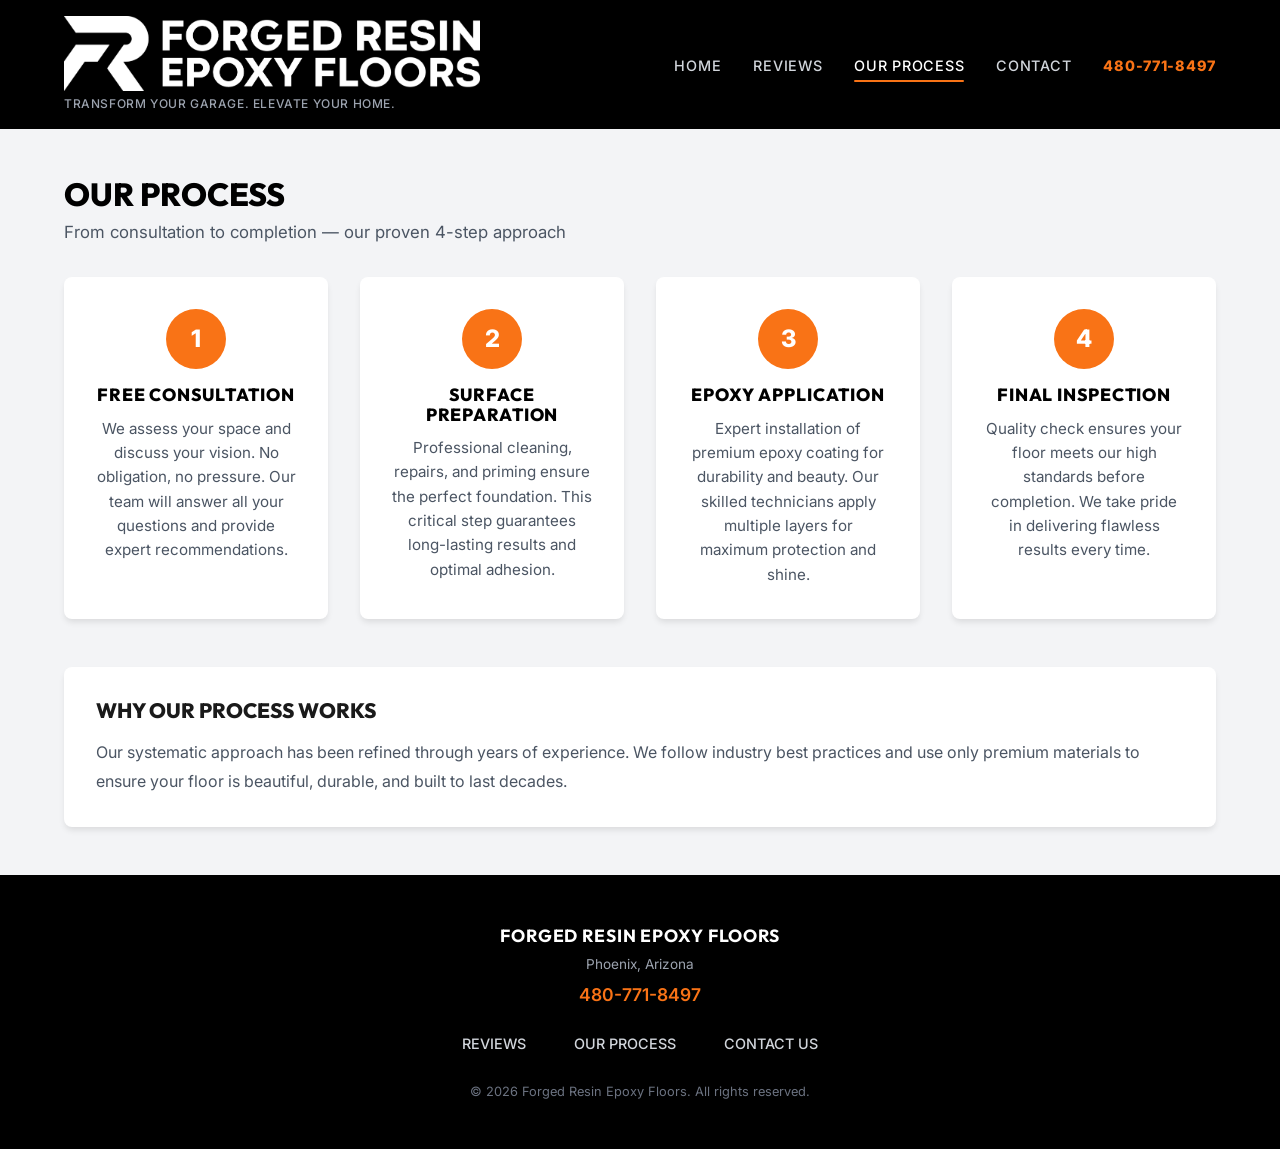
<file: process.html>
<!DOCTYPE html>
<html lang="en">

<head>
    <meta charset="UTF-8">
    <meta name="viewport" content="width=device-width, initial-scale=1.0">
    <title>Our Epoxy Flooring Process | Forged Resin Epoxy Floors Phoenix AZ</title>
    <meta name="description"
        content="Learn about Forged Resin's 4-step professional epoxy flooring installation process — from free consultation to final inspection. Premium results guaranteed in Phoenix, AZ.">
    <meta name="keywords"
        content="epoxy flooring process, how epoxy floors are installed, garage floor coating steps, Phoenix AZ flooring installation">
    <meta name="robots" content="index, follow">
    <link rel="canonical" href="https://forgedresin.com/process.html">

    <!-- Open Graph -->
    <meta property="og:title" content="Our Epoxy Flooring Process | Forged Resin Epoxy Floors">
    <meta property="og:description"
        content="Learn about our 4-step professional epoxy flooring installation process. From consultation to perfection.">
    <meta property="og:type" content="website">
    <meta property="og:url" content="https://forgedresin.com/process.html">
    <meta property="og:image" content="https://forgedresin.com/assets/hero-bg.png">
    <meta property="og:locale" content="en_US">
    <meta property="og:site_name" content="Forged Resin Epoxy Floors">

    <!-- Twitter Card -->
    <meta name="twitter:card" content="summary_large_image">
    <meta name="twitter:title" content="Our Epoxy Flooring Process | Forged Resin">
    <meta name="twitter:description" content="Learn about our 4-step professional epoxy flooring installation process.">
    <meta name="twitter:image" content="https://forgedresin.com/assets/hero-bg.png">

    <link rel="stylesheet" href="styles.css">
    <link rel="icon" type="image/jpeg" href="assets/logo-icon.jpg">
    <link rel="apple-touch-icon" href="assets/logo-icon.jpg">

    <!-- Structured Data - HowTo -->
    <script type="application/ld+json">
    {
        "@context": "https://schema.org",
        "@type": "HowTo",
        "name": "Forged Resin Epoxy Flooring Installation Process",
        "description": "Our systematic 4-step approach to professional epoxy flooring installation.",
        "step": [
            {
                "@type": "HowToStep",
                "name": "Free Consultation",
                "text": "We assess your space and discuss your vision. No obligation, no pressure. Our team will answer all your questions and provide expert recommendations.",
                "position": 1
            },
            {
                "@type": "HowToStep",
                "name": "Surface Preparation",
                "text": "Professional cleaning, repairs, and priming ensure the perfect foundation. This critical step guarantees long-lasting results and optimal adhesion.",
                "position": 2
            },
            {
                "@type": "HowToStep",
                "name": "Epoxy Application",
                "text": "Expert installation of premium epoxy coating for durability and beauty. Our skilled technicians apply multiple layers for maximum protection and shine.",
                "position": 3
            },
            {
                "@type": "HowToStep",
                "name": "Final Inspection",
                "text": "Quality check ensures your floor meets our high standards before completion. We take pride in delivering flawless results every time.",
                "position": 4
            }
        ]
    }
    </script>
</head>

<body>
    <!-- Navigation -->
    <header>
        <nav class="navbar" id="navbar" aria-label="Main navigation">
            <div class="container nav-container">
                <a href="index.html" class="logo" aria-label="Forged Resin Epoxy Floors - Home">
                    <img src="assets/logo-r1-cropped.png" alt="Forged Resin Epoxy Floors logo" class="logo-img"
                        loading="eager">
                    <p>Transform Your Garage. Elevate Your Home.</p>
                </a>
                <button class="nav-toggle" id="navToggle" aria-label="Toggle navigation menu" aria-expanded="false">
                    <span class="hamburger-line"></span>
                    <span class="hamburger-line"></span>
                    <span class="hamburger-line"></span>
                </button>
                <ul class="nav-links" id="navLinks" role="menubar">
                    <li role="none"><a href="index.html" role="menuitem">Home</a></li>
                    <li role="none"><a href="reviews.html" role="menuitem">Reviews</a></li>
                    <li role="none"><a href="process.html" class="active" role="menuitem">Our Process</a></li>
                    <li role="none"><a href="contact.html" role="menuitem">Contact</a></li>
                    <li role="none"><a href="tel:4807718497" role="menuitem"
                            style="color: var(--color-brand-orange); font-weight: 800;">480-771-8497</a></li>
                </ul>
            </div>
        </nav>
    </header>

    <main>
        <!-- Our Process Section -->
        <section class="section process-section" id="process" aria-label="Our installation process">
            <div class="container">
                <h1 class="page-title">OUR PROCESS</h1>
                <p class="section-subtitle">From consultation to completion — our proven 4-step approach</p>
                <div class="process-steps">
                    <article class="process-step">
                        <div class="step-number" aria-hidden="true">1</div>
                        <h2>FREE CONSULTATION</h2>
                        <p>We assess your space and discuss your vision. No obligation, no pressure. Our team will
                            answer all your questions and provide expert recommendations.</p>
                    </article>
                    <article class="process-step">
                        <div class="step-number" aria-hidden="true">2</div>
                        <h2>SURFACE PREPARATION</h2>
                        <p>Professional cleaning, repairs, and priming ensure the perfect foundation. This critical step
                            guarantees long-lasting results and optimal adhesion.</p>
                    </article>
                    <article class="process-step">
                        <div class="step-number" aria-hidden="true">3</div>
                        <h2>EPOXY APPLICATION</h2>
                        <p>Expert installation of premium epoxy coating for durability and beauty. Our skilled
                            technicians apply multiple layers for maximum protection and shine.</p>
                    </article>
                    <article class="process-step">
                        <div class="step-number" aria-hidden="true">4</div>
                        <h2>FINAL INSPECTION</h2>
                        <p>Quality check ensures your floor meets our high standards before completion. We take pride in
                            delivering flawless results every time.</p>
                    </article>
                </div>

                <div class="process-details">
                    <h3>Why Our Process Works</h3>
                    <p>Our systematic approach has been refined through years of experience. We follow industry best
                        practices and use only premium materials to ensure your floor is beautiful, durable, and built
                        to last decades.</p>
                </div>
            </div>
        </section>
    </main>

    <!-- Footer -->
    <footer class="footer" role="contentinfo">
        <div class="container">
            <div class="footer-content">
                <div class="footer-brand">
                    <p class="footer-tagline">Forged Resin Epoxy Floors</p>
                    <p class="footer-location">Phoenix, Arizona</p>
                    <p class="footer-phone" style="margin-top: 0.5rem;"><a href="tel:4807718497"
                            style="color: var(--color-brand-orange); font-weight: 600; font-size: 1.1rem;">480-771-8497</a>
                    </p>
                </div>
                <nav class="footer-nav" aria-label="Footer navigation">
                    <a href="reviews.html">Reviews</a>
                    <a href="process.html">Our Process</a>
                    <a href="contact.html">Contact Us</a>
                </nav>
                <p class="footer-copyright">&copy; 2026 Forged Resin Epoxy Floors. All rights reserved.</p>
            </div>
        </div>
    </footer>

    <script src="script.js"></script>
</body>

</html>
</file>
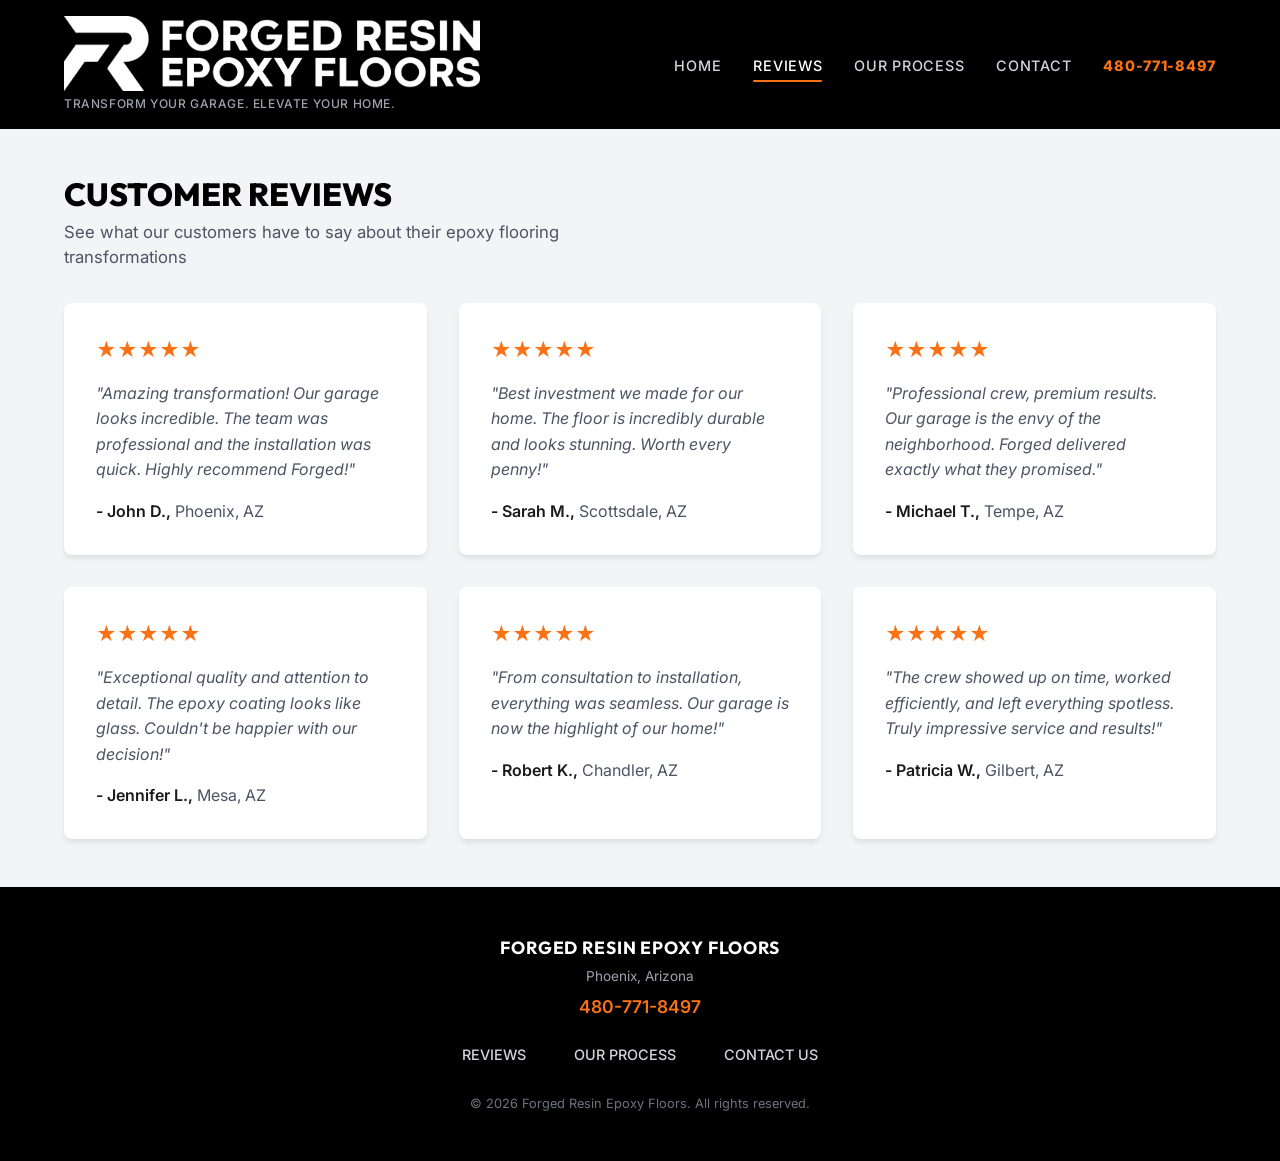
<file: reviews.html>
<!DOCTYPE html>
<html lang="en">

<head>
    <meta charset="UTF-8">
    <meta name="viewport" content="width=device-width, initial-scale=1.0">
    <title>Customer Reviews | Forged Resin Epoxy Floors Phoenix AZ</title>
    <meta name="description"
        content="Read authentic 5-star reviews from satisfied customers about their epoxy flooring transformations by Forged Resin Epoxy Floors in Phoenix, Arizona.">
    <meta name="keywords"
        content="epoxy flooring reviews, garage floor coating reviews, Phoenix AZ flooring, customer testimonials, Forged Resin reviews">
    <meta name="robots" content="index, follow">
    <link rel="canonical" href="https://forgedresin.com/reviews.html">

    <!-- Open Graph -->
    <meta property="og:title" content="Customer Reviews | Forged Resin Epoxy Floors">
    <meta property="og:description"
        content="Read authentic 5-star reviews from satisfied customers about their epoxy flooring transformations.">
    <meta property="og:type" content="website">
    <meta property="og:url" content="https://forgedresin.com/reviews.html">
    <meta property="og:image" content="https://forgedresin.com/assets/hero-bg.png">
    <meta property="og:locale" content="en_US">
    <meta property="og:site_name" content="Forged Resin Epoxy Floors">

    <!-- Twitter Card -->
    <meta name="twitter:card" content="summary_large_image">
    <meta name="twitter:title" content="Customer Reviews | Forged Resin Epoxy Floors">
    <meta name="twitter:description" content="Read authentic 5-star reviews from satisfied customers.">
    <meta name="twitter:image" content="https://forgedresin.com/assets/hero-bg.png">

    <link rel="stylesheet" href="styles.css">
    <link rel="icon" type="image/jpeg" href="assets/logo-icon.jpg">
    <link rel="apple-touch-icon" href="assets/logo-icon.jpg">

    <!-- Structured Data - Reviews -->
    <script type="application/ld+json">
    {
        "@context": "https://schema.org",
        "@type": "LocalBusiness",
        "name": "Forged Resin Epoxy Floors",
        "url": "https://forgedresin.com",
        "address": {
            "@type": "PostalAddress",
            "addressLocality": "Phoenix",
            "addressRegion": "AZ",
            "addressCountry": "US"
        },
        "aggregateRating": {
            "@type": "AggregateRating",
            "ratingValue": "5",
            "bestRating": "5",
            "worstRating": "1",
            "reviewCount": "6"
        },
        "review": [
            {
                "@type": "Review",
                "reviewRating": { "@type": "Rating", "ratingValue": "5" },
                "author": { "@type": "Person", "name": "John D." },
                "reviewBody": "Amazing transformation! Our garage looks incredible. The team was professional and the installation was quick. Highly recommend Forged!"
            },
            {
                "@type": "Review",
                "reviewRating": { "@type": "Rating", "ratingValue": "5" },
                "author": { "@type": "Person", "name": "Sarah M." },
                "reviewBody": "Best investment we made for our home. The floor is incredibly durable and looks stunning. Worth every penny!"
            },
            {
                "@type": "Review",
                "reviewRating": { "@type": "Rating", "ratingValue": "5" },
                "author": { "@type": "Person", "name": "Michael T." },
                "reviewBody": "Professional crew, premium results. Our garage is the envy of the neighborhood."
            },
            {
                "@type": "Review",
                "reviewRating": { "@type": "Rating", "ratingValue": "5" },
                "author": { "@type": "Person", "name": "Jennifer L." },
                "reviewBody": "Exceptional quality and attention to detail. The epoxy coating looks like glass."
            },
            {
                "@type": "Review",
                "reviewRating": { "@type": "Rating", "ratingValue": "5" },
                "author": { "@type": "Person", "name": "Robert K." },
                "reviewBody": "From consultation to installation, everything was seamless. Our garage is now the highlight of our home!"
            },
            {
                "@type": "Review",
                "reviewRating": { "@type": "Rating", "ratingValue": "5" },
                "author": { "@type": "Person", "name": "Patricia W." },
                "reviewBody": "The crew showed up on time, worked efficiently, and left everything spotless. Truly impressive service and results!"
            }
        ]
    }
    </script>
</head>

<body>
    <!-- Navigation -->
    <header>
        <nav class="navbar" id="navbar" aria-label="Main navigation">
            <div class="container nav-container">
                <a href="index.html" class="logo" aria-label="Forged Resin Epoxy Floors - Home">
                    <img src="assets/logo-r1-cropped.png" alt="Forged Resin Epoxy Floors logo" class="logo-img"
                        loading="eager">
                    <p>Transform Your Garage. Elevate Your Home.</p>
                </a>
                <button class="nav-toggle" id="navToggle" aria-label="Toggle navigation menu" aria-expanded="false">
                    <span class="hamburger-line"></span>
                    <span class="hamburger-line"></span>
                    <span class="hamburger-line"></span>
                </button>
                <ul class="nav-links" id="navLinks" role="menubar">
                    <li role="none"><a href="index.html" role="menuitem">Home</a></li>
                    <li role="none"><a href="reviews.html" class="active" role="menuitem">Reviews</a></li>
                    <li role="none"><a href="process.html" role="menuitem">Our Process</a></li>
                    <li role="none"><a href="contact.html" role="menuitem">Contact</a></li>
                    <li role="none"><a href="tel:4807718497" role="menuitem"
                            style="color: var(--color-brand-orange); font-weight: 800;">480-771-8497</a></li>
                </ul>
            </div>
        </nav>
    </header>

    <main>
        <!-- Reviews Section -->
        <section class="section reviews-section" id="reviews" aria-label="Customer reviews">
            <div class="container">
                <h1 class="page-title">CUSTOMER REVIEWS</h1>
                <p class="section-subtitle">See what our customers have to say about their epoxy flooring
                    transformations</p>
                <div class="reviews-grid">
                    <article class="review-card">
                        <div class="review-stars" aria-label="5 out of 5 stars">★★★★★</div>
                        <blockquote class="review-text">"Amazing transformation! Our garage looks incredible. The team
                            was professional and the installation was quick. Highly recommend Forged!"</blockquote>
                        <p class="review-author">- John D., <span>Phoenix, AZ</span></p>
                    </article>
                    <article class="review-card">
                        <div class="review-stars" aria-label="5 out of 5 stars">★★★★★</div>
                        <blockquote class="review-text">"Best investment we made for our home. The floor is incredibly
                            durable and looks stunning. Worth every penny!"</blockquote>
                        <p class="review-author">- Sarah M., <span>Scottsdale, AZ</span></p>
                    </article>
                    <article class="review-card">
                        <div class="review-stars" aria-label="5 out of 5 stars">★★★★★</div>
                        <blockquote class="review-text">"Professional crew, premium results. Our garage is the envy of
                            the neighborhood. Forged delivered exactly what they promised."</blockquote>
                        <p class="review-author">- Michael T., <span>Tempe, AZ</span></p>
                    </article>
                    <article class="review-card">
                        <div class="review-stars" aria-label="5 out of 5 stars">★★★★★</div>
                        <blockquote class="review-text">"Exceptional quality and attention to detail. The epoxy coating
                            looks like glass. Couldn't be happier with our decision!"</blockquote>
                        <p class="review-author">- Jennifer L., <span>Mesa, AZ</span></p>
                    </article>
                    <article class="review-card">
                        <div class="review-stars" aria-label="5 out of 5 stars">★★★★★</div>
                        <blockquote class="review-text">"From consultation to installation, everything was seamless. Our
                            garage is now the highlight of our home!"</blockquote>
                        <p class="review-author">- Robert K., <span>Chandler, AZ</span></p>
                    </article>
                    <article class="review-card">
                        <div class="review-stars" aria-label="5 out of 5 stars">★★★★★</div>
                        <blockquote class="review-text">"The crew showed up on time, worked efficiently, and left
                            everything spotless. Truly impressive service and results!"</blockquote>
                        <p class="review-author">- Patricia W., <span>Gilbert, AZ</span></p>
                    </article>
                </div>
            </div>
        </section>
    </main>

    <!-- Footer -->
    <footer class="footer" role="contentinfo">
        <div class="container">
            <div class="footer-content">
                <div class="footer-brand">
                    <p class="footer-tagline">Forged Resin Epoxy Floors</p>
                    <p class="footer-location">Phoenix, Arizona</p>
                    <p class="footer-phone" style="margin-top: 0.5rem;"><a href="tel:4807718497"
                            style="color: var(--color-brand-orange); font-weight: 600; font-size: 1.1rem;">480-771-8497</a>
                    </p>
                </div>
                <nav class="footer-nav" aria-label="Footer navigation">
                    <a href="reviews.html">Reviews</a>
                    <a href="process.html">Our Process</a>
                    <a href="contact.html">Contact Us</a>
                </nav>
                <p class="footer-copyright">&copy; 2026 Forged Resin Epoxy Floors. All rights reserved.</p>
            </div>
        </div>
    </footer>

    <script src="script.js"></script>
</body>

</html>
</file>
<file: styles.css>
/* ============================================
   ForgedResin.com - Premium Epoxy Flooring
   Design System & Styles
   ============================================ */

/* Google Fonts */
@import url('https://fonts.googleapis.com/css2?family=Inter:wght@300;400;500;600;700;800;900&family=Outfit:wght@400;500;600;700;800;900&display=swap');

/* ============================================
   CSS Custom Properties (Design Tokens)
   ============================================ */
:root {
    /* Colors - Clean Minimal Theme */
    --color-bg-primary: #ffffff;
    /* White bg for main content */
    --color-bg-header: #000000;
    --color-bg-secondary: #f8f9fa;

    /* Text Colors */
    --color-text-primary: #1a1a1a;
    --color-text-light: #ffffff;
    --color-text-secondary: #4b5563;

    /* Brand Colors */
    --color-brand-orange: #f97316;
    /* Bright orange for CTA */
    --color-brand-orange-hover: #ea580c;
    --color-brand-dark: #1f2937;

    /* Measurements */
    --container-width: 1200px;
    --header-height: 80px;

    /* Spacing */
    --space-sm: 1rem;
    --space-md: 1.5rem;
    --space-lg: 2rem;
    --space-xl: 3rem;

    /* Fonts */
    --font-primary: 'Inter', sans-serif;
    --font-display: 'Outfit', sans-serif;

    /* Radius */
    --radius-sm: 4px;
    --radius-md: 8px;
    --radius-full: 9999px;
}

/* ============================================
   Reset & Base Styles
   ============================================ */
*,
*::before,
*::after {
    margin: 0;
    padding: 0;
    box-sizing: border-box;
}

html {
    scroll-behavior: smooth;
    font-size: 16px;
    -webkit-text-size-adjust: 100%;
}

body {
    font-family: var(--font-primary);
    background-color: var(--color-bg-primary);
    color: var(--color-text-primary);
    line-height: 1.5;
    overflow-x: hidden;
    -webkit-font-smoothing: antialiased;
    -moz-osx-font-smoothing: grayscale;
}

img {
    max-width: 100%;
    height: auto;
    display: block;
}

a {
    text-decoration: none;
    color: inherit;
}

ul {
    list-style: none;
}

/* ============================================
   Typography
   ============================================ */
h1,
h2,
h3,
h4 {
    font-family: var(--font-display);
    font-weight: 800;
    line-height: 1.1;
    text-transform: uppercase;
}

h2 {
    font-size: 1.25rem;
    letter-spacing: 0.05em;
    margin-bottom: var(--space-lg);
    color: #000;
}

/* Page titles for inner pages */
.page-title {
    font-size: clamp(1.5rem, 4vw, 2rem);
    margin-bottom: 0.5rem;
    color: #000;
}

.section-subtitle {
    color: var(--color-text-secondary);
    font-size: clamp(0.9rem, 2vw, 1.05rem);
    margin-bottom: var(--space-lg);
    max-width: 600px;
}

/* ============================================
   Layout
   ============================================ */
.container {
    width: 100%;
    max-width: var(--container-width);
    margin: 0 auto;
    padding: 0 var(--space-md);
}

/* ============================================
   Navigation (Black Header)
   ============================================ */
.navbar {
    background-color: var(--color-bg-header);
    padding: 1rem 0;
    color: white;
    position: sticky;
    top: 0;
    z-index: 1000;
}

.nav-container {
    display: flex;
    align-items: center;
    justify-content: space-between;
}

.logo {
    display: flex;
    flex-direction: column;
    text-transform: uppercase;
    text-decoration: none;
    align-items: flex-start;
    flex-shrink: 0;
}

.logo-img {
    height: 75px;
    width: auto;
    margin-bottom: 0.25rem;
    object-fit: contain;
    filter: invert(1) brightness(2);
    transform-origin: left center;
}

.logo p {
    color: #9ca3af;
    font-size: 0.75rem;
    letter-spacing: 0.05em;
    font-weight: 500;
}

/* Navigation Links */
.nav-links {
    display: flex;
    align-items: center;
    gap: 2rem;
    margin: 0;
    padding: 0;
}

.nav-links a {
    color: #d1d5db;
    font-weight: 500;
    font-size: 0.9rem;
    text-transform: uppercase;
    letter-spacing: 0.05em;
    transition: color 0.3s ease;
    padding: 0.5rem 0;
    position: relative;
}

.nav-links a:hover,
.nav-links a.active {
    color: #ffffff;
}

.nav-links a.active::after {
    content: '';
    position: absolute;
    bottom: 0;
    left: 0;
    right: 0;
    height: 2px;
    background: var(--color-brand-orange);
    border-radius: 1px;
}

/* Hamburger Menu Button */
.nav-toggle {
    display: none;
    flex-direction: column;
    justify-content: center;
    align-items: center;
    width: 44px;
    height: 44px;
    background: none;
    border: none;
    cursor: pointer;
    padding: 8px;
    z-index: 1001;
    -webkit-tap-highlight-color: transparent;
}

.hamburger-line {
    display: block;
    width: 24px;
    height: 2px;
    background-color: white;
    transition: all 0.3s ease;
    border-radius: 2px;
}

.hamburger-line+.hamburger-line {
    margin-top: 6px;
}

.nav-toggle.active .hamburger-line:nth-child(1) {
    transform: translateY(8px) rotate(45deg);
}

.nav-toggle.active .hamburger-line:nth-child(2) {
    opacity: 0;
    transform: scaleX(0);
}

.nav-toggle.active .hamburger-line:nth-child(3) {
    transform: translateY(-8px) rotate(-45deg);
}

/* ============================================
   Hero Section
   ============================================ */
.hero {
    position: relative;
    height: 45vh;
    min-height: 350px;
    display: flex;
    align-items: flex-end;
    background-color: #1a1a1a;
    overflow: hidden;
    padding-bottom: 2.5rem;
}

.hero-bg img {
    position: absolute;
    inset: 0;
    width: 100%;
    height: 100%;
    object-fit: cover;
    opacity: 0.7;
}

.hero-content {
    position: relative;
    z-index: 10;
    max-width: 800px;
    padding-left: 5%;
}

.hero h1 {
    color: white;
    font-size: clamp(1.75rem, 4vw, 3rem);
    margin-bottom: 1.5rem;
    text-shadow: 0 4px 20px rgba(0, 0, 0, 0.5);
    background: none;
    -webkit-text-fill-color: initial;
}

.hero-cta {
    display: inline-block;
    padding: 1rem 2.5rem;
    font-size: 1rem;
    font-weight: 800;
    text-transform: uppercase;
    letter-spacing: 0.05em;
    cursor: pointer;
    transition: transform 0.2s ease, box-shadow 0.2s ease;
}

.hero-cta:hover {
    transform: translateY(-2px);
    box-shadow: 0 8px 25px rgba(249, 115, 22, 0.4);
}

.hero-description {
    display: none;
}

.hero-stats {
    display: none;
}

.hero-badge {
    display: none;
}

/* ============================================
   Main Content (Two Box Layout)
   ============================================ */
.quote-section {
    background-color: #f3f4f6;
    padding: var(--space-xl) 0;
    color: var(--color-text-primary);
}

.quote-container {
    display: grid;
    grid-template-columns: 1fr 1fr;
    gap: 2rem;
    align-items: start;
}

/* Left Box: Why Choose and Services */
.quote-info {
    background-color: white;
    padding: 2.5rem;
    border-radius: var(--radius-md);
    box-shadow: 0 4px 6px -1px rgba(0, 0, 0, 0.1), 0 2px 4px -1px rgba(0, 0, 0, 0.06);
    height: 100%;
}

.quote-info h2 {
    margin-top: 0;
    font-size: 1.5rem;
    text-align: center;
}

.quote-features {
    display: flex;
    justify-content: space-between;
    margin-bottom: 3rem;
}

.quote-feature {
    display: flex;
    flex-direction: column;
    align-items: center;
    text-align: center;
    width: 23%;
}

.quote-feature .icon {
    width: 60px;
    height: 60px;
    border: 2px solid #000;
    border-radius: 500px;
    display: flex;
    align-items: center;
    justify-content: center;
    font-size: 1.75rem;
    margin-bottom: 0.75rem;
    color: #000;
    background: transparent;
}

.quote-feature h4 {
    font-size: 0.75rem;
    font-weight: 700;
    line-height: 1.4;
    margin-bottom: 0;
    text-transform: uppercase;
}

.quote-feature p {
    display: none;
}

/* Service Buttons */
.services-selection h3 {
    font-size: 1.25rem;
    margin-bottom: 1.5rem;
    color: #000;
    text-transform: uppercase;
    text-align: center;
}

.services-buttons {
    display: flex;
    gap: 1rem;
}

.service-btn {
    flex: 1;
    background-color: #3f3f46;
    color: white;
    padding: 1rem;
    text-align: left;
    border-radius: 4px;
    display: flex;
    align-items: center;
    gap: 0.75rem;
    font-weight: 700;
    text-transform: uppercase;
    font-size: 0.85rem;
    border: none;
    cursor: default;
    pointer-events: none;
    transition: background 0.3s;
}

.service-btn:hover {
    background-color: #3f3f46;
}

.service-btn-icon {
    font-size: 1.25rem;
}

/* Right Box: Quote Form */
.quote-form {
    background-color: white;
    padding: 2.5rem;
    border-radius: var(--radius-md);
    box-shadow: 0 4px 6px -1px rgba(0, 0, 0, 0.1), 0 2px 4px -1px rgba(0, 0, 0, 0.06);
    border: none;
    backdrop-filter: none;
    height: 100%;
}

.quote-form h3 {
    font-size: 1.5rem;
    margin-bottom: 1.5rem;
    font-weight: 800;
    color: #000;
    margin-top: 0;
    text-align: center;
}

.form-row {
    display: block;
}

.form-group {
    margin-bottom: 1rem;
    display: grid;
    grid-template-columns: 80px 1fr;
    align-items: center;
    gap: 1rem;
}

.form-group label {
    font-weight: 600;
    color: #333;
    margin: 0;
    text-align: left;
}

.form-group input,
.form-group select {
    width: 100%;
    padding: 0.75rem;
    border: 1px solid #e5e7eb;
    border-radius: 4px;
    background: #fff;
    color: #333;
    font-size: 16px;
    /* Prevents iOS zoom on focus */
}

.form-group input::placeholder {
    color: #9ca3af;
}

/* Focus styles for accessibility */
.form-group input:focus,
.form-group select:focus {
    outline: none;
    border-color: var(--color-brand-orange);
    box-shadow: 0 0 0 3px rgba(249, 115, 22, 0.15);
}

.btn-primary {
    background: var(--color-brand-orange);
    color: white;
    border-radius: 4px;
    width: 100%;
    padding: 1rem;
    font-weight: 800;
    font-size: 1.1rem;
    text-transform: uppercase;
    box-shadow: none;
    border: none;
    margin-top: 1rem;
    cursor: pointer;
    transition: background 0.3s ease;
    text-align: center;
    display: inline-block;
    -webkit-tap-highlight-color: transparent;
}

.btn-primary:hover {
    background: var(--color-brand-orange-hover);
    transform: none;
    box-shadow: none;
}

.btn-primary:active {
    transform: scale(0.98);
}

/* Trusted Logos */
.trusted-section {
    margin-top: 2rem;
    text-align: center;
}

.trusted-label {
    font-size: 0.875rem;
    color: #4b5563;
    margin-bottom: 1rem;
}

.trusted-logos {
    display: flex;
    justify-content: center;
    gap: 2rem;
    align-items: center;
    opacity: 0.8;
}

.trusted-logo-img {
    height: 30px;
    width: auto;
    object-fit: contain;
    opacity: 0.8;
    transition: opacity 0.3s;
}

.trusted-logo-img:hover {
    opacity: 1;
}

/* ============================================
   Reviews Section
   ============================================ */
.reviews-section {
    background-color: #f3f4f6;
    padding: var(--space-xl) 0;
}

.reviews-grid {
    display: grid;
    grid-template-columns: repeat(auto-fit, minmax(300px, 1fr));
    gap: 2rem;
    margin-top: 2rem;
}

.review-card {
    background-color: white;
    padding: 2rem;
    border-radius: var(--radius-md);
    box-shadow: 0 4px 6px -1px rgba(0, 0, 0, 0.1);
    transition: transform 0.2s ease, box-shadow 0.2s ease;
}

.review-card:hover {
    transform: translateY(-2px);
    box-shadow: 0 8px 20px rgba(0, 0, 0, 0.12);
}

.review-stars {
    font-size: 1.25rem;
    color: #f97316;
    margin-bottom: 1rem;
}

.review-text {
    font-style: italic;
    color: var(--color-text-secondary);
    margin-bottom: 1rem;
    line-height: 1.6;
    border: none;
    padding: 0;
}

.review-author {
    font-weight: 600;
    color: var(--color-text-primary);
}

.review-author span {
    font-weight: 400;
    color: var(--color-text-secondary);
}

/* ============================================
   Process Section
   ============================================ */
.process-section {
    background-color: #f3f4f6;
    padding: var(--space-xl) 0;
}

.process-steps {
    display: grid;
    grid-template-columns: repeat(auto-fit, minmax(250px, 1fr));
    gap: 2rem;
    margin-top: 2rem;
    margin-bottom: 3rem;
}

.process-step {
    background-color: white;
    padding: 2rem;
    border-radius: var(--radius-md);
    box-shadow: 0 4px 6px -1px rgba(0, 0, 0, 0.1);
    text-align: center;
    transition: transform 0.2s ease;
}

.process-step:hover {
    transform: translateY(-2px);
}

.step-number {
    width: 60px;
    height: 60px;
    background-color: #f97316;
    color: white;
    border-radius: 50%;
    display: flex;
    align-items: center;
    justify-content: center;
    font-size: 1.5rem;
    font-weight: 800;
    margin: 0 auto 1rem;
}

.process-step h2,
.process-step h4 {
    font-size: 1.1rem;
    margin-bottom: 0.75rem;
}

.process-step p {
    color: var(--color-text-secondary);
    line-height: 1.6;
    font-size: 0.95rem;
}

.process-details {
    background-color: white;
    padding: 2rem;
    border-radius: var(--radius-md);
    box-shadow: 0 4px 6px -1px rgba(0, 0, 0, 0.1);
}

.process-details h3 {
    margin-bottom: 1rem;
    font-size: 1.3rem;
}

.process-details p {
    color: var(--color-text-secondary);
    line-height: 1.8;
}

/* ============================================
   Contact Section
   ============================================ */
.contact-section {
    background-color: #f3f4f6;
    padding: var(--space-xl) 0;
}

.contact-wrapper {
    display: grid;
    grid-template-columns: 1fr 1fr;
    gap: 3rem;
    margin-top: 2rem;
}

.contact-info h2,
.contact-info h3 {
    font-size: 1.3rem;
    margin-bottom: 1rem;
}

.contact-info p {
    color: var(--color-text-secondary);
    margin-bottom: 2rem;
    line-height: 1.6;
}

.contact-details {
    display: flex;
    flex-direction: column;
    gap: 1.5rem;
}

.contact-item {
    padding: 1rem;
    background-color: white;
    border-radius: var(--radius-md);
}

.contact-item h3,
.contact-item h4 {
    font-size: 0.95rem;
    margin-bottom: 0.5rem;
}

.contact-item p {
    margin-bottom: 0;
    font-size: 0.9rem;
}

.contact-form {
    background-color: white;
    padding: 2rem;
    border-radius: var(--radius-md);
    box-shadow: 0 4px 6px -1px rgba(0, 0, 0, 0.1);
}

.contact-form h2,
.contact-form h3 {
    font-size: 1.3rem;
    margin-bottom: 1.5rem;
}

.contact-form .form-group {
    margin-bottom: 1.5rem;
}

.contact-form label {
    display: block;
    margin-bottom: 0.5rem;
    font-weight: 600;
    font-size: 0.9rem;
}

.contact-form input,
.contact-form select,
.contact-form textarea {
    width: 100%;
    padding: 0.75rem;
    border: 1px solid #e5e7eb;
    border-radius: var(--radius-sm);
    font-family: inherit;
    font-size: 16px;
    /* Prevents iOS zoom */
}

.contact-form textarea {
    resize: vertical;
}

.contact-form input:focus,
.contact-form select:focus,
.contact-form textarea:focus {
    outline: none;
    border-color: #f97316;
    box-shadow: 0 0 0 3px rgba(249, 115, 22, 0.1);
}

/* ============================================
   Map Section
   ============================================ */
.map-section {
    background-color: #1a1a1a;
    padding: var(--space-xl) 0;
    position: relative;
    overflow: hidden;
}

.map-section::before {
    content: '';
    position: absolute;
    top: 0;
    left: 0;
    right: 0;
    height: 1px;
    background: linear-gradient(90deg, transparent, rgba(249, 115, 22, 0.5), transparent);
}

.map-header {
    text-align: center;
    margin-bottom: 2.5rem;
}

.map-title {
    color: #ffffff;
    font-size: clamp(1.5rem, 3vw, 2rem);
    font-weight: 800;
    text-transform: uppercase;
    letter-spacing: 0.05em;
    margin-bottom: 0.5rem;
}

.map-subtitle {
    color: #9ca3af;
    font-size: 1rem;
    margin-bottom: 0;
}

.map-wrapper {
    position: relative;
    border-radius: var(--radius-md);
    overflow: hidden;
    box-shadow: 0 20px 60px rgba(0, 0, 0, 0.4), 0 0 0 1px rgba(255, 255, 255, 0.05);
    transition: box-shadow 0.4s ease;
}

.map-wrapper:hover {
    box-shadow: 0 25px 70px rgba(0, 0, 0, 0.5), 0 0 0 1px rgba(249, 115, 22, 0.15);
}

.map-container {
    width: 100%;
    height: 450px;
    background-color: #2a2a2a;
}

.map-container iframe {
    display: block;
    width: 100%;
    height: 100%;
}

.map-info-overlay {
    position: absolute;
    bottom: 1.5rem;
    left: 1.5rem;
    z-index: 10;
    pointer-events: none;
}

.map-info-card {
    display: flex;
    align-items: center;
    gap: 1rem;
    background: rgba(0, 0, 0, 0.75);
    backdrop-filter: blur(16px);
    -webkit-backdrop-filter: blur(16px);
    border: 1px solid rgba(255, 255, 255, 0.1);
    border-radius: var(--radius-md);
    padding: 1rem 1.5rem;
    pointer-events: auto;
    transition: transform 0.3s ease, background 0.3s ease;
}

.map-info-card:hover {
    transform: translateY(-2px);
    background: rgba(0, 0, 0, 0.85);
}

.map-info-icon {
    font-size: 1.75rem;
    flex-shrink: 0;
}

.map-info-text h3 {
    color: #ffffff;
    font-size: 0.95rem;
    font-weight: 700;
    margin-bottom: 0.15rem;
}

.map-info-text p {
    color: #9ca3af;
    font-size: 0.85rem;
    margin-bottom: 0.5rem;
}

.map-badge {
    display: inline-block;
    background: linear-gradient(135deg, #f97316, #ea580c);
    color: white;
    font-size: 0.7rem;
    font-weight: 700;
    text-transform: uppercase;
    letter-spacing: 0.08em;
    padding: 0.25rem 0.75rem;
    border-radius: var(--radius-full);
}

/* Areas We Serve */
.map-areas {
    margin-top: 2.5rem;
    text-align: center;
}

.map-areas h3 {
    color: #ffffff;
    font-size: 1.1rem;
    font-weight: 700;
    text-transform: uppercase;
    letter-spacing: 0.05em;
    margin-bottom: 1.25rem;
}

.areas-list {
    list-style: none;
    display: flex;
    flex-wrap: wrap;
    justify-content: center;
    gap: 0.75rem;
    padding: 0;
    margin: 0;
}

.areas-list li {
    background: rgba(255, 255, 255, 0.06);
    border: 1px solid rgba(255, 255, 255, 0.08);
    color: #d1d5db;
    padding: 0.5rem 1.25rem;
    border-radius: var(--radius-full);
    font-size: 0.85rem;
    font-weight: 500;
    transition: all 0.3s ease;
    cursor: default;
}

.areas-list li:hover {
    background: rgba(249, 115, 22, 0.15);
    border-color: rgba(249, 115, 22, 0.3);
    color: #f97316;
    transform: translateY(-1px);
}

/* ============================================
   Footer
   ============================================ */
.footer {
    background-color: #000;
    padding: 3rem 0;
    border-top: none;
}

.footer-content {
    display: flex;
    flex-direction: column;
    align-items: center;
    gap: 1.5rem;
}

.footer-brand {
    text-align: center;
}

.footer-tagline {
    color: white;
    font-family: var(--font-display);
    font-weight: 700;
    font-size: 1.1rem;
    text-transform: uppercase;
    letter-spacing: 0.05em;
}

.footer-location {
    color: #9ca3af;
    font-size: 0.85rem;
    margin-top: 0.25rem;
}

.footer-nav {
    display: flex;
    justify-content: center;
    gap: 3rem;
}

.footer-nav a {
    color: #d1d5db;
    text-transform: uppercase;
    font-weight: 500;
    font-size: 0.9rem;
    position: relative;
    padding-bottom: 0.25rem;
    transition: color 0.3s ease;
}

.footer-nav a:hover {
    color: white;
}

.footer-nav a.active::after {
    content: '';
    position: absolute;
    bottom: 0;
    left: 0;
    right: 0;
    height: 2px;
    background: #d1d5db;
}

.footer-copyright {
    color: #6b7280;
    font-size: 0.8rem;
    text-align: center;
}

/* ============================================
   Skip to Content (Accessibility)
   ============================================ */
.skip-link {
    position: absolute;
    top: -100%;
    left: 0;
    background: var(--color-brand-orange);
    color: white;
    padding: 0.75rem 1.5rem;
    z-index: 9999;
    font-weight: 600;
}

.skip-link:focus {
    top: 0;
}

/* ============================================
   Media Queries - Tablet (max-width: 900px)
   ============================================ */
@media (max-width: 900px) {
    .quote-container {
        grid-template-columns: 1fr;
        gap: 2rem;
    }

    .hero {
        height: 40vh;
        min-height: 280px;
    }

    .contact-wrapper {
        grid-template-columns: 1fr;
        gap: 2rem;
    }

    .map-container {
        height: 380px;
    }

    .reviews-grid {
        grid-template-columns: 1fr;
    }

    .process-steps {
        grid-template-columns: repeat(2, 1fr);
    }

    /* Show hamburger */
    .nav-toggle {
        display: flex;
    }

    .nav-links {
        position: fixed;
        top: 0;
        right: -100%;
        width: 280px;
        height: 100vh;
        background-color: #111;
        flex-direction: column;
        justify-content: center;
        align-items: center;
        gap: 0;
        padding: 2rem;
        transition: right 0.35s cubic-bezier(0.4, 0, 0.2, 1);
        box-shadow: -5px 0 25px rgba(0, 0, 0, 0.3);
        z-index: 1000;
    }

    .nav-links.active {
        right: 0;
    }

    .nav-links li {
        width: 100%;
        text-align: center;
    }

    .nav-links a {
        display: block;
        padding: 1rem;
        font-size: 1.1rem;
        border-bottom: 1px solid rgba(255, 255, 255, 0.08);
    }

    .nav-links a:last-child {
        border-bottom: none;
    }

    /* Overlay */
    .nav-overlay {
        position: fixed;
        inset: 0;
        background: rgba(0, 0, 0, 0.5);
        z-index: 999;
        opacity: 0;
        pointer-events: none;
        transition: opacity 0.35s ease;
    }

    .nav-overlay.active {
        opacity: 1;
        pointer-events: auto;
    }
}

/* ============================================
   Media Queries - Mobile (max-width: 600px)
   ============================================ */
@media (max-width: 600px) {
    :root {
        --space-md: 1rem;
        --space-xl: 2rem;
    }

    .hero {
        height: 35vh;
        min-height: 250px;
    }

    .hero h1 {
        font-size: clamp(1.4rem, 5vw, 2rem);
        margin-bottom: 1rem;
    }

    .hero-content {
        padding-left: 0;
    }

    .hero-cta {
        padding: 0.85rem 1.75rem;
        font-size: 0.9rem;
    }

    /* Quote section */
    .quote-info {
        padding: 1.5rem;
    }

    .quote-form {
        padding: 1.5rem;
    }

    .quote-features {
        flex-wrap: wrap;
        gap: 1rem;
        justify-content: center;
        margin-bottom: 2rem;
    }

    .quote-feature {
        width: 45%;
    }

    .quote-feature .icon {
        width: 50px;
        height: 50px;
        font-size: 1.5rem;
    }

    .services-buttons {
        flex-direction: column;
    }

    .service-btn {
        text-align: center;
        justify-content: center;
    }

    /* Form */
    .form-group {
        grid-template-columns: 1fr;
        gap: 0.25rem;
    }

    .form-group label {
        font-size: 0.85rem;
    }

    .btn-primary {
        padding: 0.9rem;
        font-size: 1rem;
    }

    /* Trusted logos */
    .trusted-logos {
        gap: 1.25rem;
    }

    .trusted-logo-img {
        height: 24px;
    }

    /* Footer */
    .footer {
        padding: 2rem 0;
    }

    .footer-nav {
        flex-direction: column;
        gap: 1rem;
        text-align: center;
    }

    .footer-nav a {
        font-size: 0.85rem;
    }

    /* Process steps */
    .process-steps {
        grid-template-columns: 1fr;
    }

    .process-step {
        padding: 1.5rem;
    }

    .process-details {
        padding: 1.5rem;
    }

    /* Contact */
    .contact-form {
        padding: 1.5rem;
    }

    /* Map */
    .map-container {
        height: 300px;
    }

    .map-info-overlay {
        position: relative;
        bottom: auto;
        left: auto;
        padding: 1rem;
        background: rgba(0, 0, 0, 0.85);
    }

    .map-info-card {
        background: transparent;
        border: none;
        padding: 0;
    }

    .map-info-card:hover {
        transform: none;
        background: transparent;
    }

    .areas-list li {
        padding: 0.4rem 1rem;
        font-size: 0.8rem;
    }

    .contact-form .form-group {
        grid-template-columns: 1fr;
        gap: 0.25rem;
    }

    /* Reviews */
    .reviews-grid {
        grid-template-columns: 1fr;
    }

    .review-card {
        padding: 1.5rem;
    }

    /* Page title */
    .page-title {
        font-size: 1.5rem;
    }
}

/* ============================================
   Media Queries - Very Small Mobile (max-width: 380px)
   ============================================ */
@media (max-width: 380px) {
    .hero h1 {
        font-size: 1.25rem;
    }

    .logo-img {
        height: 40px;
    }

    .logo p {
        font-size: 0.65rem;
    }

    .quote-form h3 {
        font-size: 1.25rem;
    }

    .quote-info h2 {
        font-size: 1.25rem;
    }

    .quote-feature {
        width: 45%;
    }

    .quote-feature .icon {
        width: 44px;
        height: 44px;
        font-size: 1.25rem;
    }

    .quote-feature h4 {
        font-size: 0.7rem;
    }
}

/* ============================================
   Touch & Interaction Enhancements (Mobile)
   ============================================ */
@media (hover: none) and (pointer: coarse) {

    /* Larger touch targets */
    .btn-primary {
        min-height: 48px;
    }

    .nav-links a {
        min-height: 48px;
        display: flex;
        align-items: center;
        justify-content: center;
    }

    .footer-nav a {
        min-height: 44px;
        display: inline-flex;
        align-items: center;
    }

    /* Remove hover effects on touch devices */
    .review-card:hover {
        transform: none;
        box-shadow: 0 4px 6px -1px rgba(0, 0, 0, 0.1);
    }

    .process-step:hover {
        transform: none;
    }
}

/* ============================================
   Landscape Mobile
   ============================================ */
@media (max-height: 500px) and (orientation: landscape) {
    .hero {
        height: auto;
        min-height: 200px;
        padding: 2rem 0;
    }

    .hero h1 {
        font-size: 1.5rem;
    }
}

/* ============================================
   Print Styles
   ============================================ */
@media print {

    .navbar,
    .nav-toggle,
    .hero-cta,
    .footer {
        display: none;
    }

    body {
        color: #000;
        background: #fff;
    }

    .hero {
        height: auto;
        min-height: 0;
        background: none;
    }

    .hero h1 {
        color: #000;
        text-shadow: none;
    }
}
</file>
